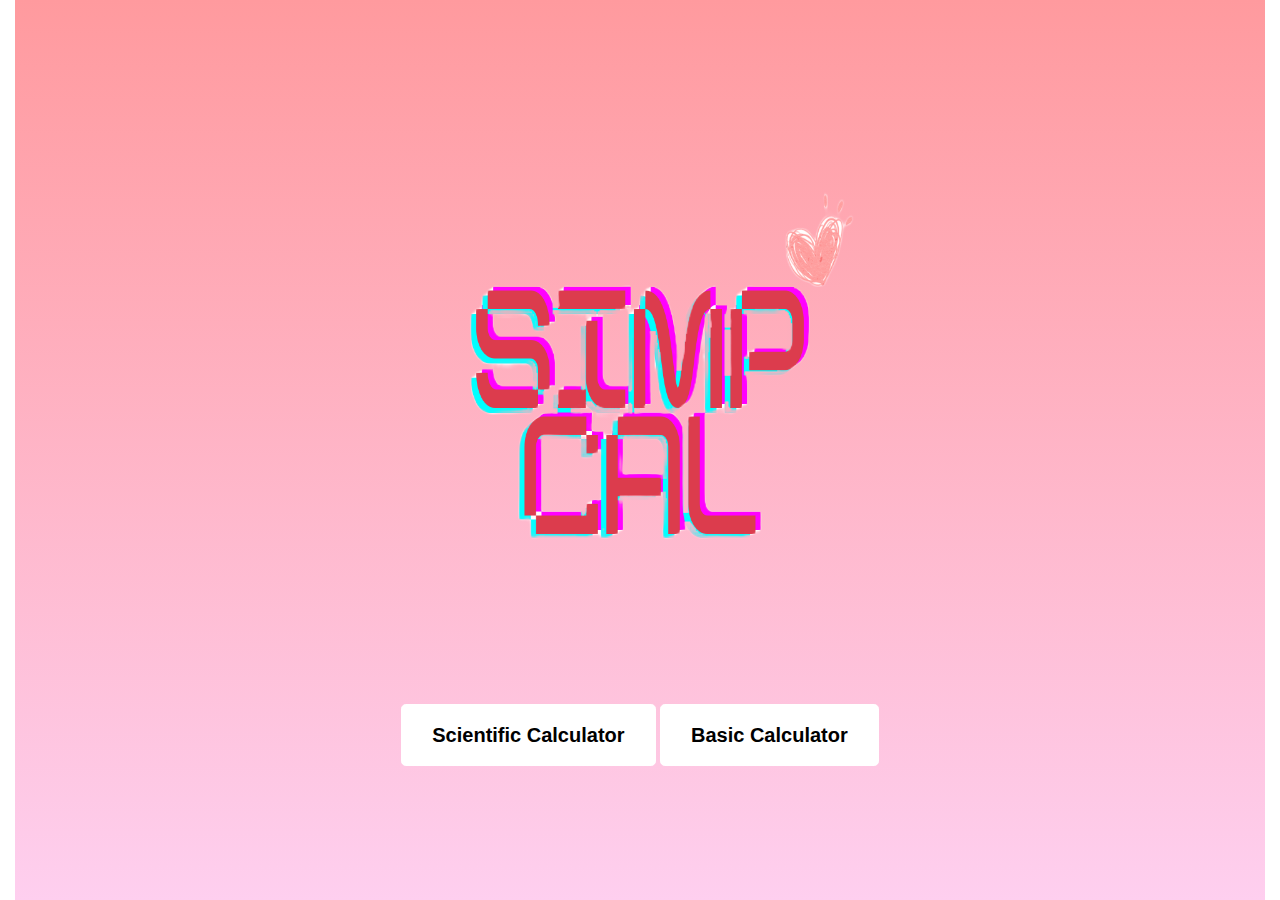
<file: index.html>
<!DOCTYPE html>
<html>
<head>
	<title>Simp Cal</title>
	<!-- Bootstrap CSS -->
	<link rel="stylesheet" href="https://maxcdn.bootstrapcdn.com/bootstrap/4.5.2/css/bootstrap.min.css">
	<!-- Custom CSS -->
	<link rel="stylesheet" href="style1.css">
  <link rel="icon" href="My project.png" type="image/icon type">
</head>
<body>
	<div class="container-fluid">
		<div class="row">
			<div class="col-12">
				<div class="bg-gradient">
					<div class="content">
            <img src="My project.png" alt="Girl in a jacket" style="width:500px;height:600px;">
						
					<p>	<a href="scical.html" class="btn btn-lg btn-primary">Scientific Calculator</a>
            <a href="cal.html" class="btn btn-lg btn-primary">Basic Calculator</a></p>
					</div>
				</div>
			</div>
		</div>
	</div>

	<!-- Bootstrap JS -->
	<script src="https://cdnjs.cloudflare.com/ajax/libs/jquery/3.5.1/jquery.min.js"></script>
	<script src="https://maxcdn.bootstrapcdn.com/bootstrap/4.5.2/js/bootstrap.min.js"></script>
</body>
</html>
</file>
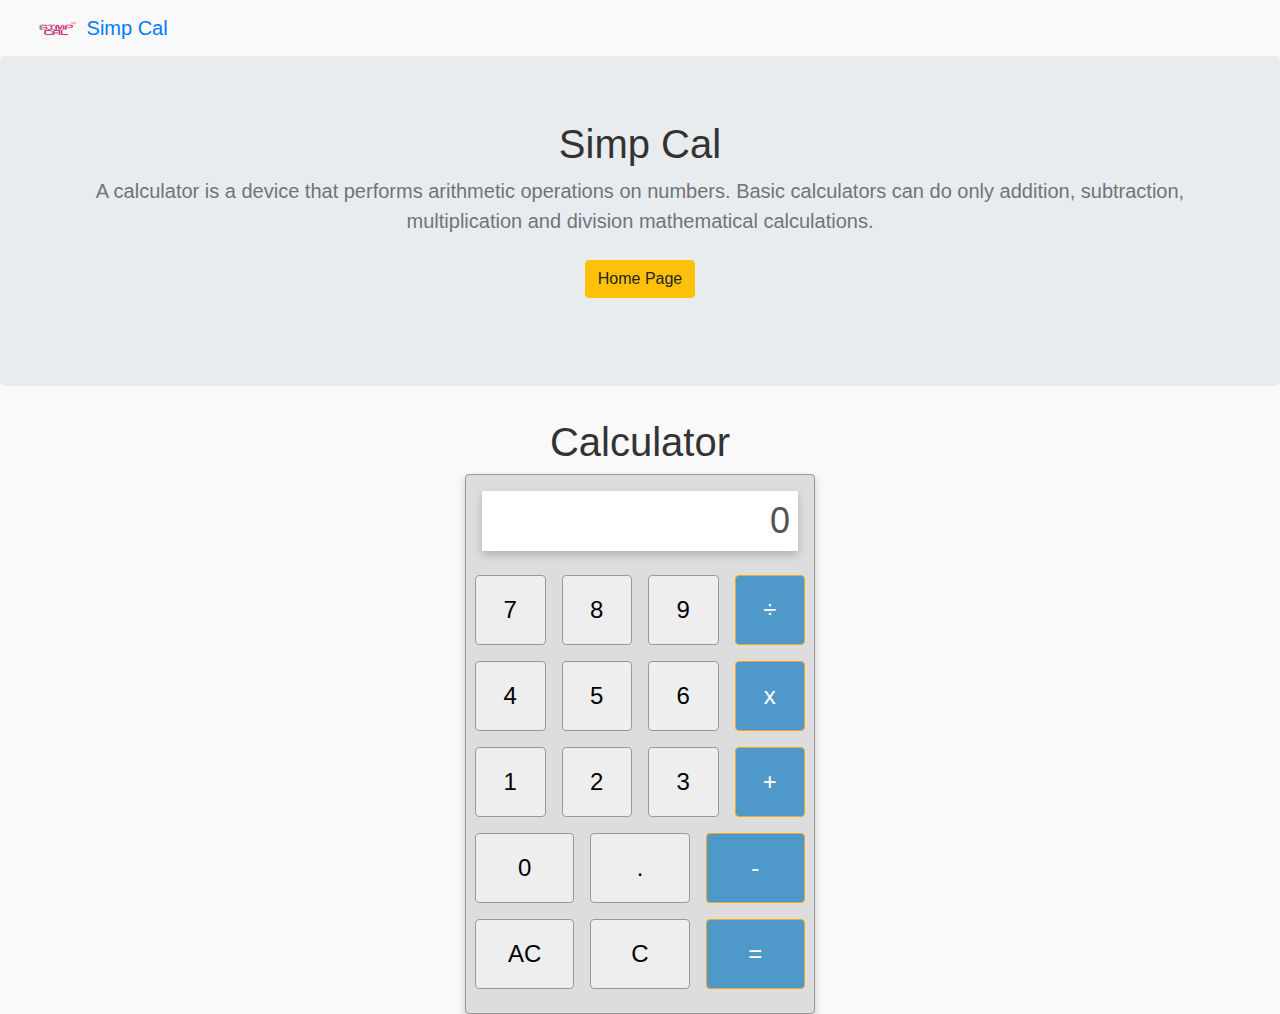
<file: cal.html>
<!DOCTYPE html>
<html>
  <head>
    <title>Calculator</title>
    <link rel="icon" href="My project.png" type="image/icon type">
    <link rel="stylesheet" href="https://stackpath.bootstrapcdn.com/bootstrap/4.3.1/css/bootstrap.min.css" />
    <style>
      body {
        background-color: #f9f9f9;
        font-family: Arial, sans-serif;
        font-size: 18px;
        color: #333;
      }
      
      h1 {
        text-align: center;
      }
      
      #calculator {
        width: 350px;
        margin: 0 auto;
        background-color: #ddd;
        border: 1px solid #999;
        border-radius: 4px;
        padding: 16px;
        box-shadow: 0px 4px 8px rgba(0, 0, 0, 0.2);
      }
      
      #output {
        width: 100%;
        height: 60px;
        font-size: 36px;
        text-align: right;
        border: none;
        background-color: #fff;
        padding: 8px;
        margin-bottom: 16px;
        box-shadow: 0px 4px 8px rgba(0, 0, 0, 0.2);
      }
      
      .row {
        display: flex;
      }
      
      .button {
        flex: 1;
        font-size: 24px;
        background-color: #eee;
        border: 1px solid #999;
        border-radius: 4px;
        padding: 16px;
        margin: 8px;
        cursor: pointer;
        transition: background-color 0.3s ease;
      }
      
      .button:hover {
        background-color: #ccc;
      }
      
      .button:active {
        box-shadow: 0px 4px 8px rgba(0, 0, 0, 0.2) inset;
      }
      
      .button.operator {
        background-color:  #4f98ca;
        color: #fff;
        border-color: #f8a71b;
      }
      
      .button.operator:hover {
        background-color: #f7b83e;
      }
      
      .button.operator:active {
        box-shadow: 0px 4px 8px rgba(0, 0, 0, 0.2) inset;
      }
    </style>
  </head>
  <body>
    <nav class="navbar bg-body-tertiary">
    <div class="container-fluid">
      <a class="navbar-brand" href="#">
        <img src="My project.png" alt="Logo" width="50" height="25" class="d-inline-block align-text-top">
        Simp Cal
      </a>
    </div>
  </nav>
  <section class="jumbotron text-center">
    <div class="container">
      <h1 class="jumbotron-heading">Simp Cal</h1>
      <p class="lead text-muted">A calculator is a device that performs arithmetic operations on numbers. Basic calculators can do only addition, subtraction, multiplication and division mathematical calculations.</p>
      <p>
        <a href="index.html" class="btn btn-warning my-2">Home Page</a>
        
      </p>
    </div>
  </section>
    <h1>Calculator</h1>
    <div id="calculator">
      <input id="output" type="text" value="0" disabled>
      <div class="row">
        <button class="button" onclick="appendDigit('7')">7</button>
        <button class="button" onclick="appendDigit('8')">8</button>
        <button class="button" onclick="appendDigit('9')">9</button>
        <button class="button operator" onclick="operate('/')">÷</button>
      </div>
      <div class="row">
        <button class="button" onclick="appendDigit('4')">4</button>
        <button class="button" onclick="appendDigit('5')">5</button>
        <button class="button" onclick="appendDigit('6')">6</button>
        <button class="button operator" onclick="operate('*')">x</button>
      </div>
      <div class="row">
        <button class="button" onclick="appendDigit('1')">1</button>
        <button class="button" onclick="appendDigit('2')">2</button>
        <button class="button" onclick="appendDigit('3')">3</button>
        <button class="button operator" onclick="operate('+')">+</button>
    </div>
    <div class="row">
      <button class="button" onclick="appendDigit('0')">0</button>
      <button class="button" onclick="appendDigit('.')">.</button>
      <button class="button operator" onclick="operate('-')">-</button>
     
    </div>
    <div class="row">
      <button class="button" onclick="clearOutput()">AC</button>
      <button class="button" onclick="backspace()">C</button>
      <button class="button operator" onclick="calculate()">=</button>
    </div>
  </div>
  
  <script>
    let output = document.getElementById('output');
    let input = '';
    
    function appendDigit(digit) {
      if (input === '' && digit === '.') {
        input = '0.';
      } else if (digit === '.' && input.includes('.')) {
        return;
      } else {
        input += digit;
      }
      output.value = input;
    }
    
    function operate(operator) {
      if (input === '') {
        return;
      }
      input += operator;
      output.value = input;
    }
    
    function clearOutput() {
      input = '';
      output.value = '0';
    }
    
    function backspace() {
      input = input.slice(0, -1);
      output.value = input === '' ? '0' : input;
    }
    
    function calculate() {
      let result = eval(input);
      input = result.toString();
      output.value = input;
    }
  </script>
</body>
</html>
</file>
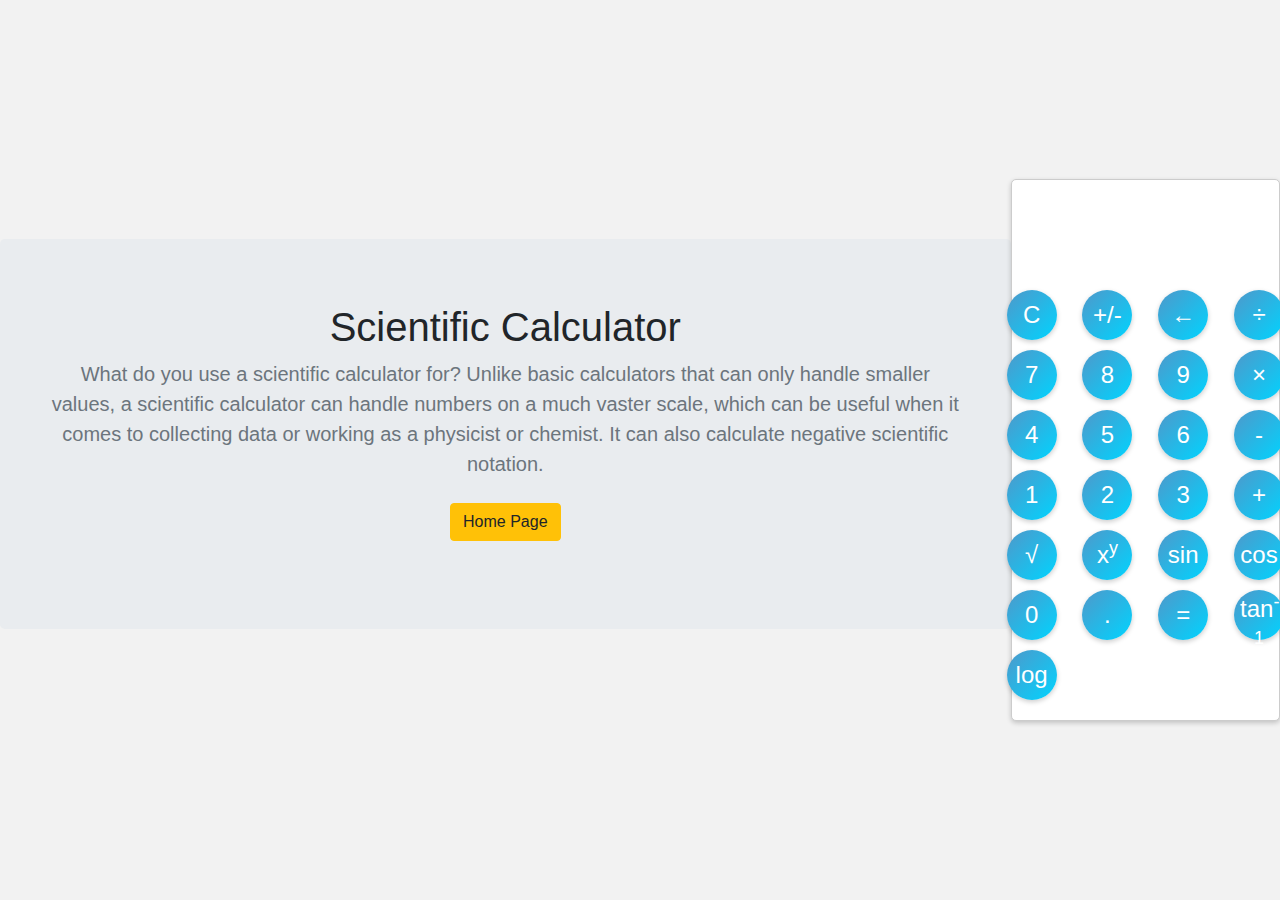
<file: scical.html>
<!DOCTYPE html>
<html>
  <head><link rel="icon" href="My project.png" type="image/icon type">
    <title>Scientific Calculator</title> <link rel="stylesheet" href="https://stackpath.bootstrapcdn.com/bootstrap/4.3.1/css/bootstrap.min.css" />
    <style>
      body {
        display: flex;
        justify-content: center;
        align-items: center;
        height: 100vh;
        background-color: #f2f2f2;
      }

      #calculator {
        width: 320px;
        background-color: #fff;
        border: 1px solid #ccc;
        padding: 10px;
        border-radius: 5px;
        box-shadow: 0px 2px 5px rgba(0, 0, 0, 0.2);
      }

      .row {
        display: flex;
        justify-content: space-between;
        margin-bottom: 10px;
      }

      .button {
        width: 50px;
        height: 50px;
        border-radius: 25px;
        font-size: 24px;
        color: #fff;
        border: none;
        background: linear-gradient(to bottom right, #4f98ca, #00d4ff);
        cursor: pointer;
        transition: background 0.2s ease-in-out;
        box-shadow: 0px 2px 5px rgba(0, 0, 0, 0.2);
      }

      .button:hover {
        background: linear-gradient(to bottom right, #3a82b3, #00b8e6);
      }

      #output {
        width: 100%;
        height:100px;
        font-size: 32px;
        border: none;
        background-color: transparent;
        text-align: right;
        padding-right: 10px;
        animation: slideIn 0.5s forwards;
        opacity: 0;
      }

      @keyframes slideIn {
        from {
          transform: translateX(50px);
          opacity: 0;
        }
        to {
          transform: translateX(0);
          opacity: 1;
        }
      }
    </style>
  </head>
  <body>
    <section class="jumbotron text-center">
        <div class="container">
          <h1 class="jumbotron-heading">Scientific Calculator</h1>
          <p class="lead text-muted">What do you use a scientific calculator for?
            Unlike basic calculators that can only handle smaller values, a scientific calculator can handle numbers on a much vaster scale, which can be useful when it comes to collecting data or working as a physicist or chemist. It can also calculate negative scientific notation.</p>
          <p>
            <a href="index.html" class="btn btn-warning my-2">Home Page</a>
            
          </p>
        </div>
      </section>


    <div id="calculator">
      <input type="text" id="output" value="0" readonly>
      <div class="row">
        <button class="button" onclick="clearOutput()">C</button>
        <button class="button" onclick="toggleSign()">+/-</button>
        <button class="button" onclick="backspace()">←</button>
        <button class="button" onclick="operate('/')">÷</button>
      </div>
      <div class="row">
        <button class="button" onclick="appendDigit('7')">7</button>
        <button class="button" onclick="appendDigit('8')">8</button>
        <button class="button" onclick="appendDigit('9')">9</button>
        <button class="button" onclick="operate('*')">×</button>
      </div>
      <div class="row">
        <button class="button" onclick="appendDigit('4')">4</button>
        <button class="button" onclick="appendDigit('5')">5</button>
        <button class="button" onclick="appendDigit('6')">6</button>
        <button class="button" onclick="operate('-')">-</button>
      </div>
      <div class="row">
        <button class="button" onclick="appendDigit('1')">1</button>
        <button class="button" onclick="appendDigit('2')">2</button>
        <button class="button" onclick="appendDigit('3')">3</button>
        <button class="button" onclick="operate('+')">+</button>
        </div>
        <div class="row">
        <button class="button" onclick="appendFunction('Math.sqrt(')">√</button>
        <button class="button" onclick="appendFunction('Math.pow(')">x<sup>y</sup></button>
        <button class="button" onclick="appendFunction('Math.sin(')">sin</button>
        <button class="button" onclick="appendFunction('Math.cos(')">cos</button>
        </div>
        <div class="row">
        <button class="button" onclick="appendDigit('0')">0</button>
        <button class="button" onclick="appendDecimal()">.</button>
        <button class="button" onclick="calculate()">=</button>
        <button class="button" onclick="appendFunction('Math.atan(')">tan<sup>-1</sup></button>
        </div>
        <div class="row">
        <button class="button" onclick="appendFunction('Math.log(')">log</button>
        </div>
        </div>
        <script>
        let output = document.getElementById('output');
        function appendDigit(digit) {
    if (output.value === '0') {
      output.value = digit;
    } else {
      output.value += digit;
    }
  }

  function appendDecimal() {
    if (!output.value.includes('.')) {
      output.value += '.';
    }
  }

  function appendFunction(func) {
    output.value = func + output.value + ')';
  }

  function operate(operator) {
    if (output.value.slice(-1) === '.') {
      output.value = output.value.slice(0, -1);
    }
    output.value += operator;
  }

  function clearOutput() {
    output.value = '0';
  }

  function toggleSign() {
    output.value = output.value.startsWith('-') ? output.value.slice(1) : '-' + output.value;
  }

  function backspace() {
    if (output.value.length > 1) {
      output.value = output.value.slice(0, -1);
    } else {
      output.value = '0';
    }
  }

  function calculate() {
    output.value = eval(output.value);
  }
</script>  </body>
</html>
</file>
<file: style1.css>
body {
	margin: 0;
	padding: 0;
}

.bg-gradient {
	height: 100vh;
	background: linear-gradient(to bottom, #ff9a9e, #fecfef);
	animation: bg-gradient 10s ease infinite;
}

@keyframes bg-gradient {
	0% {
		background: linear-gradient(to bottom, #ff9a9e, #fecfef);
	}

	25% {
		background: linear-gradient(to bottom, #cfd9df, #e2ebf0);
	}

	50% {
		background: linear-gradient(to bottom, #a1c4fd, #c2e9fb);
	}

	75% {
		background: linear-gradient(to bottom, #f6d365, #fda085);
	}

	100% {
		background: linear-gradient(to bottom, #ff9a9e, #fecfef);
	}
}

.content {
	display: flex;
	flex-direction: column;
	align-items: center;
	justify-content: center;
	height: 100%;
	color: #fff;
	text-align: center;
}

h1, h2, h3 {
	font-weight: bold;
}

p {
	margin-bottom: 30px;
}

.btn-primary {
	font-weight: bold;
	background-color: #fff;
	border-color: #fff;
	color: #000;
	padding: 15px 30px;
	transition: background-color 0.3s ease;
}

.btn-primary:hover {
	background-color: #000;
	color: #fff;
}
</file>
